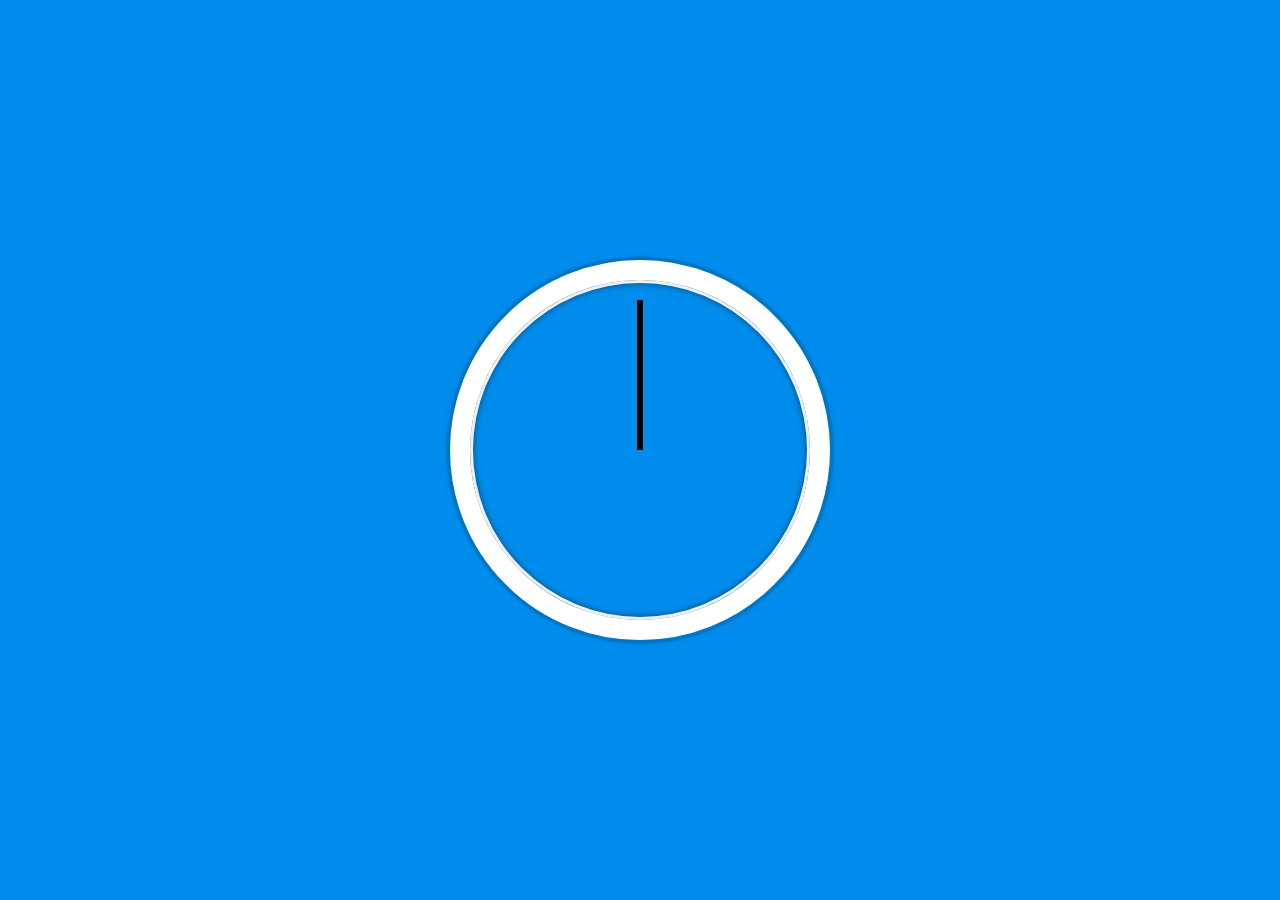
<file: clock - 2/index.html>
<!DOCTYPE html>
<html lang="en">
<head>
    <meta charset="UTF-8">
    <meta http-equiv="X-UA-Compatible" content="IE=edge">
    <meta name="viewport" content="width=device-width, initial-scale=1.0">
    <link rel="stylesheet" href="style.css">
    <title>JS Clock</title>
</head>
<body>

    <div class="clock">
        <div class="clock-face">
          <div class="hand hour-hand"></div>
          <div class="hand min-hand"></div>
          <div class="hand second-hand"></div>
        </div>
      </div>
  
    <script src="./app.js"></script>
</body>
</html>
</file>
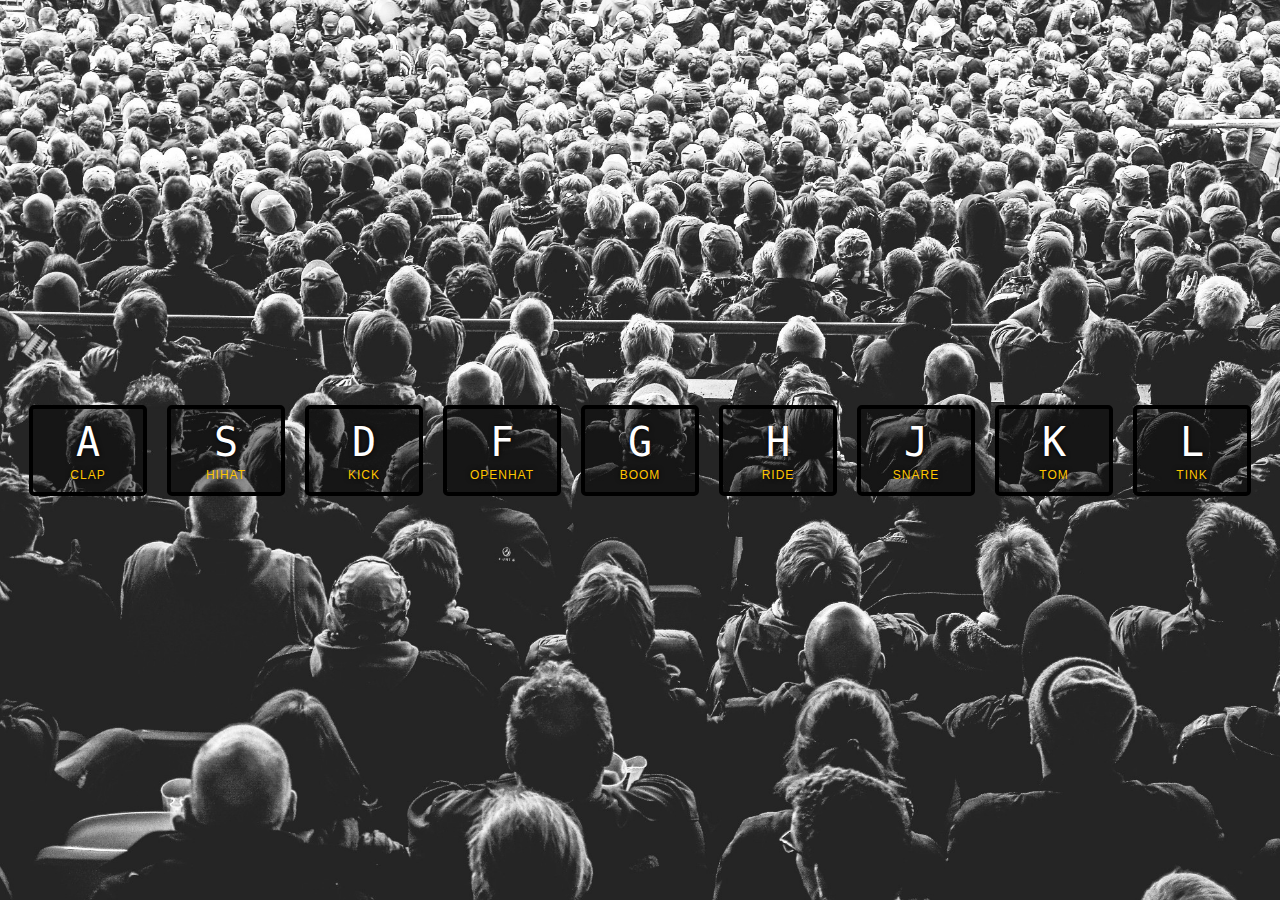
<file: drumkit - 1/index.html>
<!DOCTYPE html>
<html lang="en">
<head>
  <meta charset="UTF-8">
  <title>JS Drum Kit</title>
  <link rel="stylesheet" href="style.css">
</head>
<body>


  <div class="keys">
    <div data-key="65" class="key">
      <kbd>A</kbd>
      <span class="sound">clap</span>
    </div>
    <div data-key="83" class="key">
      <kbd>S</kbd>
      <span class="sound">hihat</span>
    </div>
    <div data-key="68" class="key">
      <kbd>D</kbd>
      <span class="sound">kick</span>
    </div>
    <div data-key="70" class="key">
      <kbd>F</kbd>
      <span class="sound">openhat</span>
    </div>
    <div data-key="71" class="key">
      <kbd>G</kbd>
      <span class="sound">boom</span>
    </div>
    <div data-key="72" class="key">
      <kbd>H</kbd>
      <span class="sound">ride</span>
    </div>
    <div data-key="74" class="key">
      <kbd>J</kbd>
      <span class="sound">snare</span>
    </div>
    <div data-key="75" class="key">
      <kbd>K</kbd>
      <span class="sound">tom</span>
    </div>
    <div data-key="76" class="key">
      <kbd>L</kbd>
      <span class="sound">tink</span>
    </div>
  </div>

  <audio data-key="65" src="./sounds/clap.wav"></audio>
  <audio data-key="83" src="./sounds/hihat.wav"></audio>
  <audio data-key="68" src="./sounds/kick.wav"></audio>
  <audio data-key="70" src="./sounds/openhat.wav"></audio>
  <audio data-key="71" src="./sounds/boom.wav"></audio>
  <audio data-key="72" src="./sounds/ride.wav"></audio>
  <audio data-key="74" src="./sounds/snare.wav"></audio>
  <audio data-key="75" src="./sounds/tom.wav"></audio>
  <audio data-key="76" src="./sounds/tink.wav"></audio>

<script src='app.js'>
    
</script>

</body>
</html>
</file>
<file: clock - 2/style.css>
html {
    background: #018DED url(https://unsplash.it/1500/1000?image=881&blur=5);
    background-size: cover;
    font-family: 'helvetica neue';
    text-align: center;
    font-size: 10px;
  }

  body {
    margin: 0;
    font-size: 2rem;
    display: flex;
    flex: 1;
    min-height: 100vh;
    align-items: center;
  }

  .clock {
    width: 30rem;
    height: 30rem;
    border: 20px solid white;
    border-radius: 50%;
    margin: 50px auto;
    position: relative;
    padding: 2rem;
    box-shadow:
      0 0 0 4px rgba(0,0,0,0.1),
      inset 0 0 0 3px #EFEFEF,
      inset 0 0 10px black,
      0 0 10px rgba(0,0,0,0.2);
  }

  .clock-face {
    position: relative;
    width: 100%;
    height: 100%;
    transform: translateY(-3px); /* account for the height of the clock hands */
  }

  .hand {
    width: 50%;
    height: 6px;
    background: black;
    position: absolute; 
    top: 50%;
    transform-origin: 100%;
    transform: rotate(90deg);
    transition: all .05s;
    transition-timing-function: cubic-bezier(0, 2.82, 0.13, 0.47);
  }
</file>
<file: drumkit - 1/style.css>
html {
    font-size: 10px;
    background: url('./background.jpeg') bottom center;
    background-size: cover;
  }
  
  body,html {
    margin: 0;
    padding: 0;
    font-family: sans-serif;
  }
  
  .keys {
    display: flex;
    flex: 1;
    min-height: 100vh;
    align-items: center;
    justify-content: center;
  }
  
  .key {
    border: .4rem solid black;
    border-radius: .5rem;
    margin: 1rem;
    font-size: 1.5rem;
    padding: 1rem .5rem;
    transition: all .07s ease;
    width: 10rem;
    text-align: center;
    color: white;
    background: rgba(0,0,0,0.4);
    text-shadow: 0 0 .5rem black;
  }
  
  .playing {
    transform: scale(1.1);
    border-color: #ffc600;
    box-shadow: 0 0 1rem #ffc600;
  }
  
  kbd {
    display: block;
    font-size: 4rem;
  }
  
  .sound {
    font-size: 1.2rem;
    text-transform: uppercase;
    letter-spacing: .1rem;
    color: #ffc600;
  }
</file>
